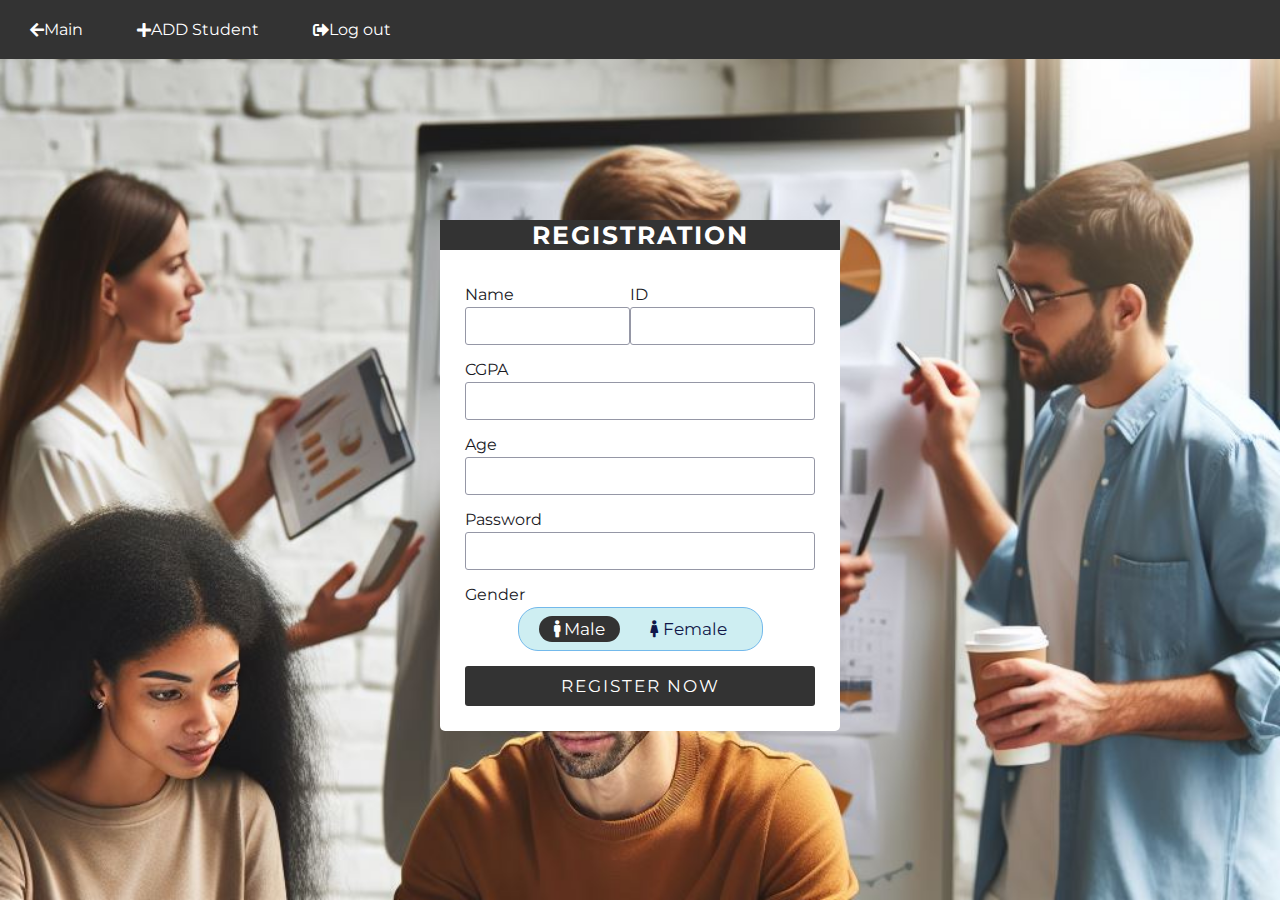
<file: shahd_project/signup.html>
<!DOCTYPE html>
<html lang="en">
<head>
  <meta charset="UTF-8">
  
  <!-- Design by foolishdeveloper.com -->
  
  <meta name="viewport" content="width=device-width, initial-scale=1.0">
  <meta http-equiv="X-UA-Compatible" content="ie=edge">
  <title>Document</title>
  <link rel="stylesheet" href="https://cdnjs.cloudflare.com/ajax/libs/font-awesome/5.15.4/css/all.min.css">
  <style media="screen">
    @import url('https://fonts.googleapis.com/css2?family=Montserrat:wght@400;700&display=swap');

*{
  margin: 0;
  padding: 0;
  box-sizing: border-box;
  list-style: none;
  font-family: 'Montserrat', sans-serif;
}

body {
      background-image: url('_6f9422d8-f124-4343-9862-82c36cee6c1f.jpeg');
      background-size: cover;
      background-repeat: no-repeat;
      font-family: 'Montserrat', sans-serif;
      margin: 0;
      padding: 0;
      display: flex;
      justify-content: center;
      align-items: center;
      min-height: 100vh;
    }
.wrapper{
  min-height: 100vh;
  display: flex;
  justify-content: center;
  align-items: center;
}

.navbar {
    overflow: hidden;
    background-color: #333;
    padding: 10px;
    width: 100%;
    position: fixed;
    top: 0;
}

.navbar a {
    color: white;
    text-decoration: none;
    padding: 10px 20px;
    margin-right: 10px;
    display: inline-flex;
    align-items: center; /* Center the icon and text vertically */
}

.navbar a:hover {
    background-color: white;
    color: black;
}

.data-icon {
    margin-right: 5px; /* Adjust spacing between icon and text */
}

.registration_form{
  background: white;
  padding: 25px;
  border-radius: 5px;
  width: 400px;
  margin-top: 50px; /* Added margin-top to move the form down */
}

.registration_form .title{
  text-align: center;
  font-size: 25px;
  text-transform: uppercase;
  color: white;
  background:#333;
  letter-spacing: 2px;
  font-weight: 700;
  margin-top: -25px;
  margin-left:-25px;
  margin-right:-25px;
}

.form_wrap{
  margin-top: 35px;
}

.form_wrap .input_wrap{
  margin-bottom: 15px;
}

.form_wrap .input_wrap:last-child{
  margin-bottom: 0;
}

.form_wrap .input_wrap label{
  display: block;
  margin-bottom: 3px;
  color: #1a1a1f;
}

.form_wrap .input_grp{
  display: flex;
  justify-content: space-between;
}

.form_wrap .input_grp  input[type="text"]{
  width: 165px;
}

.form_wrap  input[type="text"]{
  width: 100%;
  border-radius: 3px;
  border: 1.3px solid #9597a6;
  padding: 10px;
  outline: none;
}
.form_wrap  input[type="password"],input[type="number"]{
  width: 100%;
  border-radius: 3px;
  border: 1.3px solid #9597a6;
  padding: 10px;
  outline: none;
}

.form_wrap  input[type="text"]:focus{
  border-color: #063abd;
}

.form_wrap ul{
 border:1px solid rgb(115, 185, 235);
  width:70%;
  background: rgb(206, 238, 242);
  margin-left: 15%;
  padding: 8px 10px;
  border-radius: 20px;
  display: flex;
  justify-content: center;
}

.form_wrap ul li:first-child{
  margin-right: 15px;
}

.form_wrap ul .radio_wrap{
  position: relative;
  margin-bottom: 0;
}

.form_wrap ul .radio_wrap .input_radio{
  position: absolute;
  top: 0;
  right: 0;
  opacity: 0;
}

.form_wrap ul .radio_wrap span{
  display: inline-block;
  font-size: 17px;
  padding: 3px 15px;
  border-radius: 15px;
  color: #101749;
}

.form_wrap .input_radio:checked ~ span{
  background: #333;
  color:white;
}

.form_wrap .submit_btn{
  width: 100%;
  background:#333;
  padding: 10px;
  border: 0;
  color:white;
  font-size:17px;
  border-radius: 3px;
  text-transform: uppercase;
  letter-spacing: 2px;
  cursor: pointer;
}

.form_wrap .submit_btn:hover{
  background: #051c94;
}
  </style>
</head>
<body>
<div class="navbar">
    <a href="#" onclick="goBack()"><i class="fas fa-arrow-left"></i> Main</a>
    <a href='signup.html'><i class="fas fa-plus"></i> ADD Student</a>
    <a href='index.html'><i class="fas fa-sign-out-alt"></i> Log out</a>
</div>
<div class="wrapper">
    <div class="registration_form">
        <div class="title">
            Registration 
        </div>

        <form action="shahd.php" method="POST">
            <div class="form_wrap">
                <div class="input_grp">
                    <div class="input_wrap">
                        <label for="name"> Name</label>
                        <input type="text" id="name"name="name">
                    </div>
        

                <div class="input_wrap">
                    <label for="id">ID</label>
                    <input type="number" id="id" name="id">
                </div>
            </div>
            <div class="input_wrap">
                <label for="cgpa">CGPA</label>
                <input type="number" id="cgpa" name="cgpa">
            </div>
                <div class="input_wrap">
                    <label for="country">Age</label>
                    <input type="number" id="Age" name="Age">
                </div>
                <div class="input_wrap">
                    <label for="password">Password</label>
                    <input type="password" id="password" name="password">
                </div>

                <div class="input_wrap">
                    <label>Gender</label>
                    <ul>
                        <li>
                            <label class="radio_wrap">
                                <input type="radio" name="gender" value="male" class="input_radio" checked>
                                <span><i class="fas fa-male"></i> Male</span>
                            </label>
                        </li>
                        <li>
                            <label class="radio_wrap">
                                <input type="radio" name="gender" value="female" class="input_radio">
                                <span><i class="fas fa-female"></i> Female</span>
                            </label>
                        </li>
                    </ul>
                </div>


                <div class="input_wrap">
                    <input type="submit" value="Register Now" class="submit_btn">
                </div>



            </div>


        </form>
    </div>
</div>

<script>
    function goBack() {
        window.history.back();
    }
</script>
</body>
</html>
</file>
